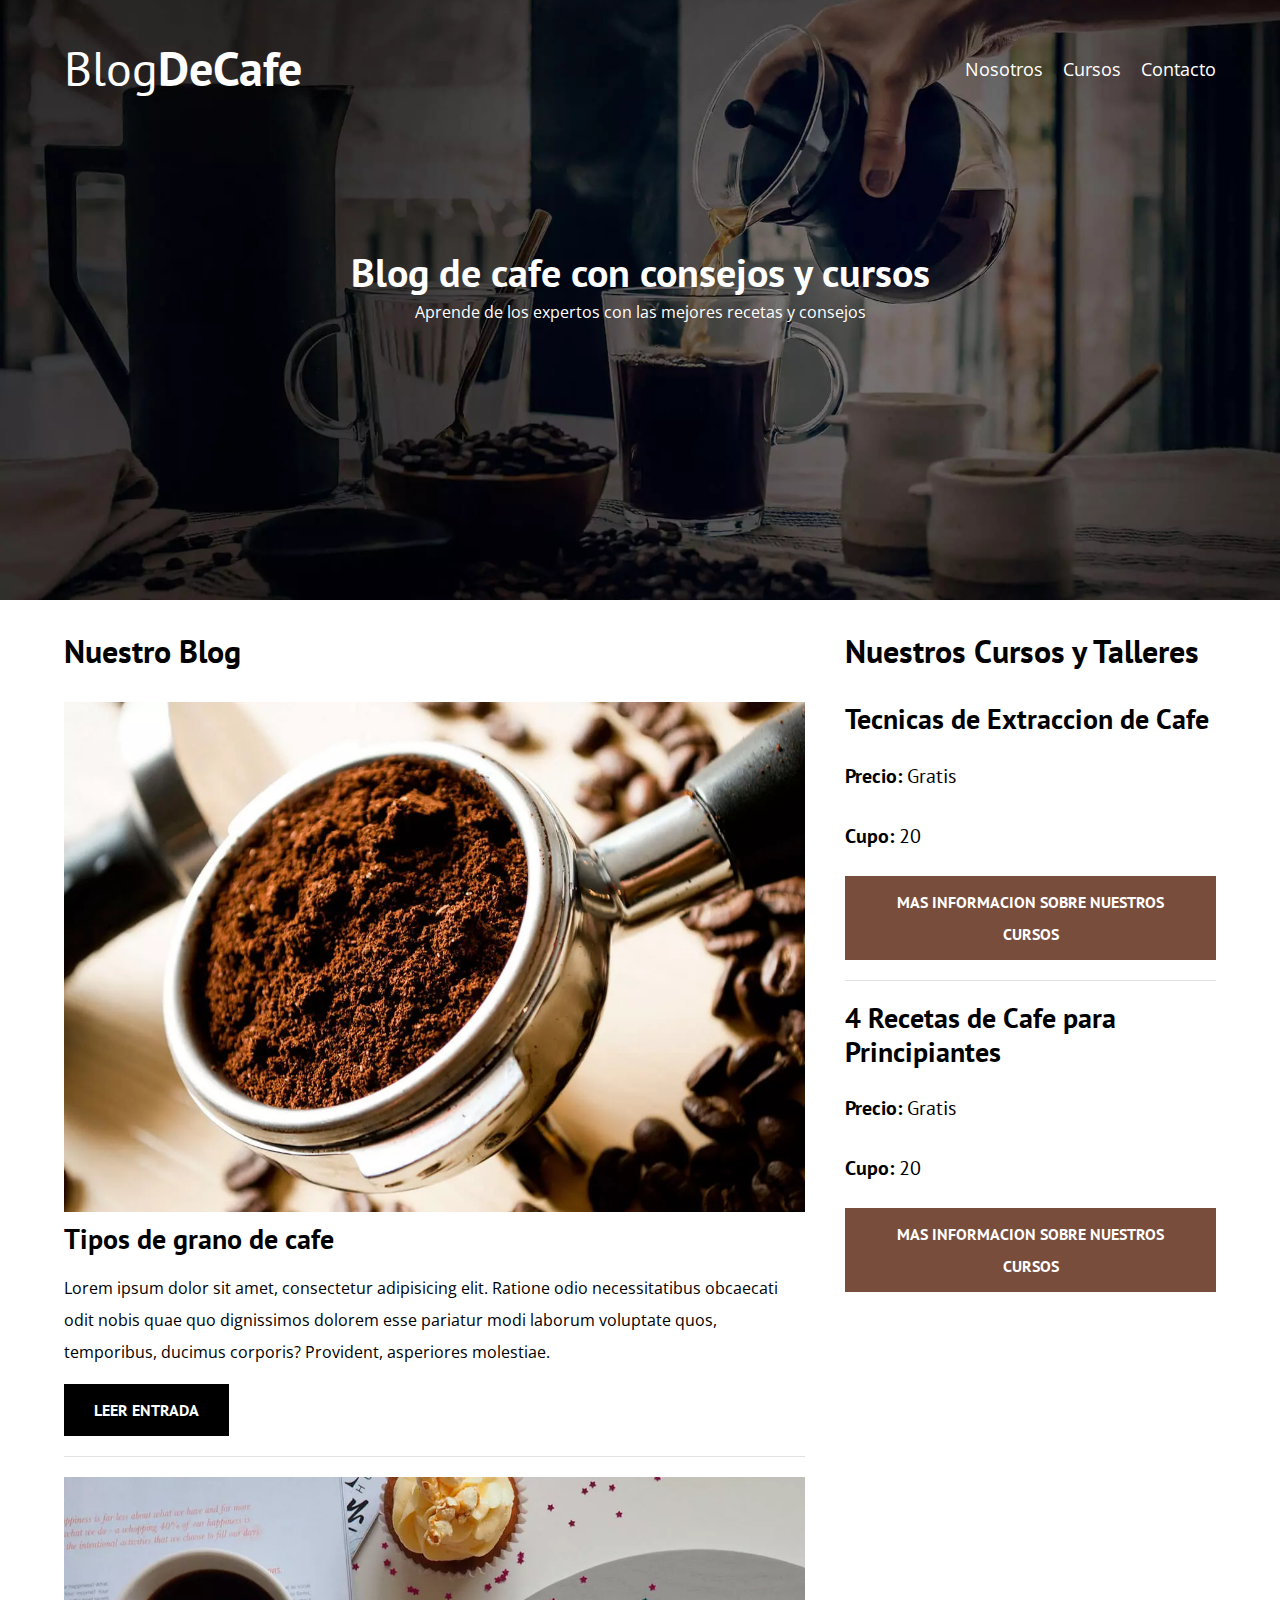
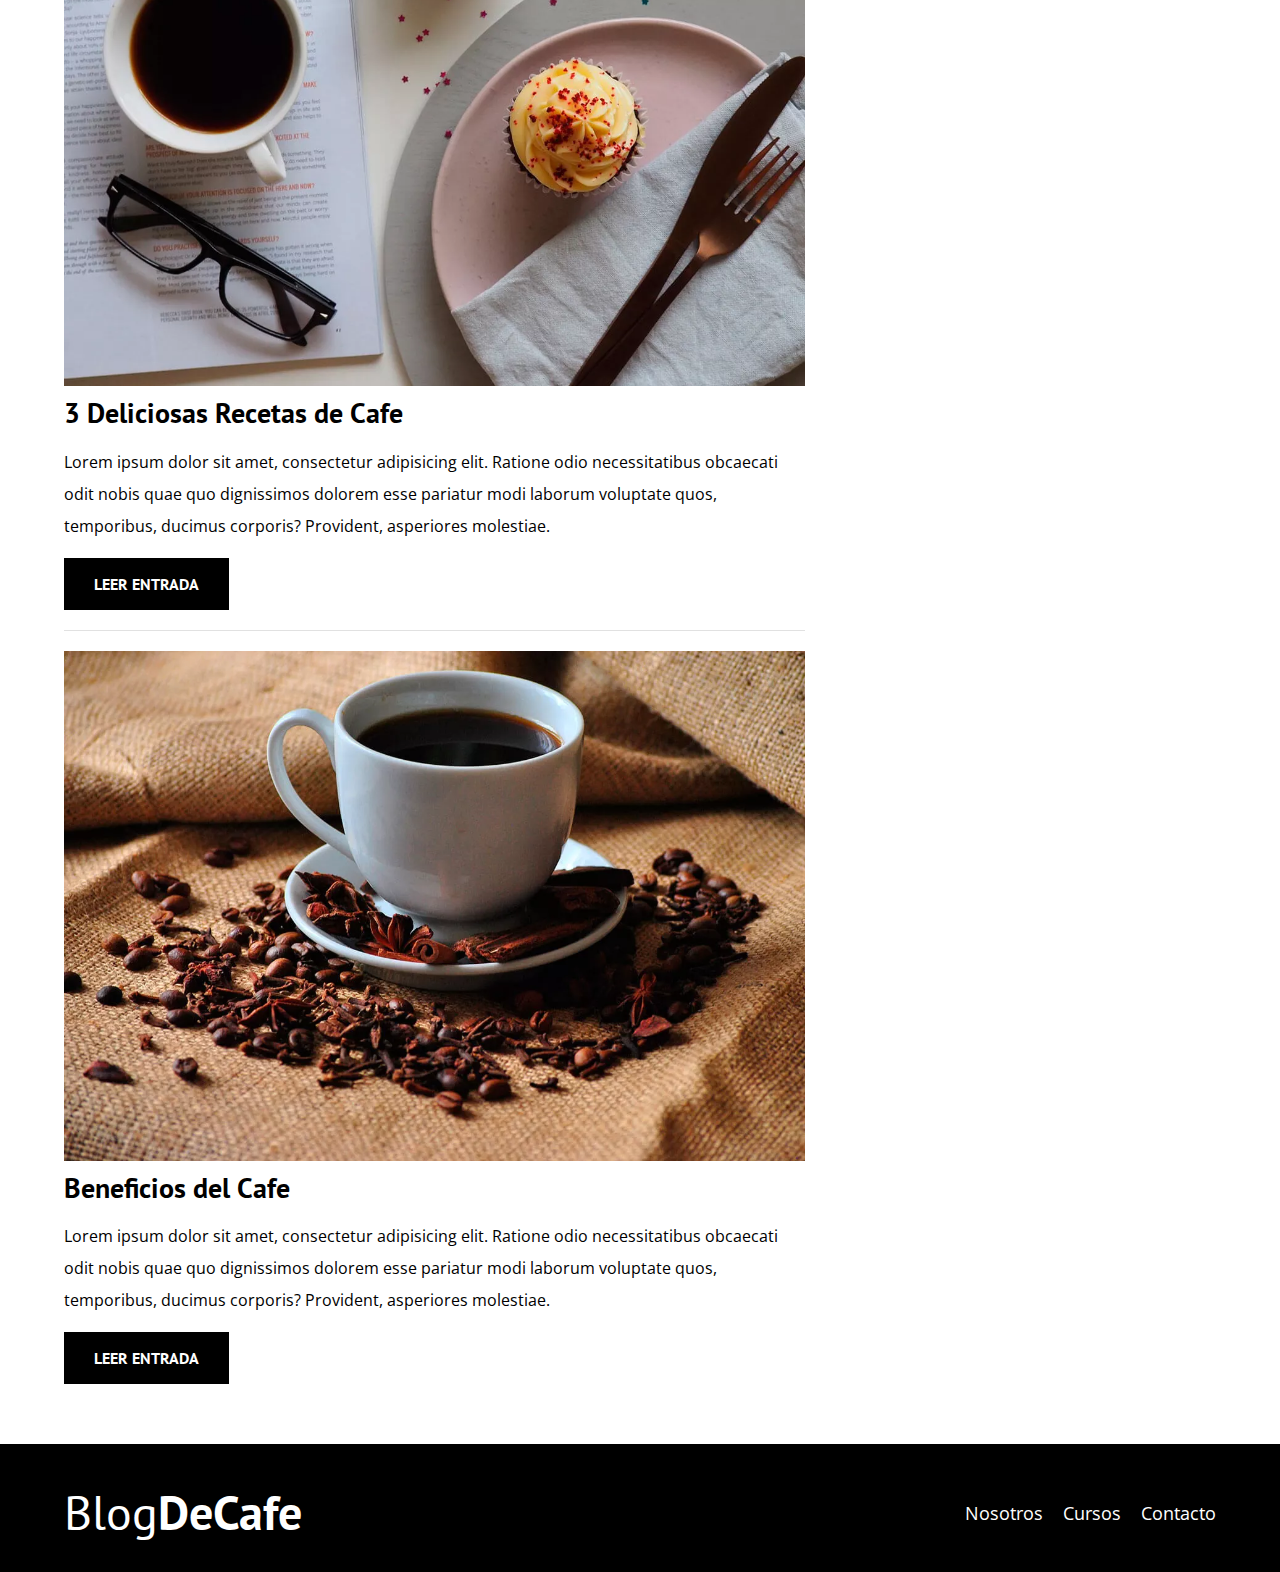
<file: index.html>
<!DOCTYPE html>
<html lang="en">
<head>
    <meta charset="UTF-8">
    <meta http-equiv="X-UA-Compatible" content="IE=edge">
    <meta name="viewport" content="width=device-width, initial-scale=1.0">
    <meta name="descripcion" content="Pagina web de blog de cafe"> <!-- le dice al navegador de que trata tu sitio web-->
    <title>BlogDeCafe</title>

    <!-- Prefetch 
(hace que cargue la siguiente pagina antes de entrar, con google analytic podemos ver cual seria dicha pagina, por ejemplo mirando donde mas tiempo pasa el usuario)-->
    <link rel="Prefetch" href="nosotros.html" as="document">

 <!--<link rel="preconnect" href="https://fonts.googleapis.com">--> 
 <!--<link rel="preconnect" href="https://fonts.gstatic.com" crossorigin>-->
    
    <!-- PreLoad (
carga antes de que se muestre la pagina)-->
    <link rel="preload" href="/css/normalize.css" as="style">
    <link rel="stylesheet" href="/css/normalize.css">
    
    <link rel="preload" href="https://fonts.googleapis.com/css2?family=Open+Sans&family=PT+Sans:wght@400;700&display=swap" crossorigin="crossorigin" as="font" >
    <link href="https://fonts.googleapis.com/css2?family=Open+Sans&family=PT+Sans:wght@400;700&display=swap" rel="stylesheet">

    <link rel="preload" href="/css/style.css" as="style">
    <link rel="stylesheet" href="/css/style.css">
    


</head>
<body>

    <header class="header">

        <div class="contenedor">
            <div class="barra">
                <a class="logo" href="index.html">
                    <h1 class="logo__nombre no-margin centrar-texto">Blog<span class="logo__bold">DeCafe</span></h1>
                </a>
                <nav class="navegacion">
                    <a class="navegacion__enlace" href="nosotros.html">Nosotros</a>
                    <a class="navegacion__enlace" href="cursos.html">Cursos</a>
                    <a class="navegacion__enlace" href="contacto.html">Contacto</a>
                </nav>
            </div>
        </div>

        <div class="header__texto">
            <h2 class="no-margin">Blog de cafe con consejos y cursos</h2>
            <p class="no-margin">Aprende de los expertos con las mejores recetas y consejos</p>
        </div>
    </header>

    <div class="contenedor contenido-principal">
        <main class="blog">
            <h3>Nuestro Blog</h3>

            <article class="entrada">
                <div class="entrada__imagen">
                    <picture>
                        <source loading="lazy" srcset="img/blog1.webp" type="image/webp"><!-- esto hace que carque este formato de imagenes que es mas eficiente pero dejaremos tambien  el codigo img para los navegadores que no lo soporten-->
                        <img loading="lazy" src="/img/blog1.jpg" alt="imagen blog"> <!--.loading lazy es para que las imagenes no se descarguen directamente si no que se descarguen mientras vayas haciendo scroll-->
                    </picture>
                </div>
                <div class="entrada__contenido">
                    <h4 class="no-margin">Tipos de grano de cafe</h4>
                    <p>Lorem ipsum dolor sit amet, consectetur adipisicing elit. Ratione odio necessitatibus obcaecati
                    odit nobis quae quo dignissimos dolorem esse pariatur modi laborum voluptate quos, temporibus, ducimus
                    corporis? Provident, asperiores molestiae.</p>
                    <a href="entrada.html" class="boton boton--primario">Leer entrada</a>
                </div>
            </article>
       

            <article class="entrada">
                <div class="entrada__imagen">
                    <picture>
                        <source loading="lazy" srcset="img/blog2.webp" type="image/webp"><!-- esto hace que carque este formato de imagenes que es mas eficiente pero dejaremos tambien  el codigo img para los navegadores que no lo soporten-->
                        <img  loading="lazy"src="/img/blog2.jpg" alt="imagen blog">
                    </picture>
                </div>
                <div class="entrada__contenido">
                    <h4 class="no-margin">3 Deliciosas Recetas de Cafe</h4>
                    <p>Lorem ipsum dolor sit amet, consectetur adipisicing elit. Ratione odio necessitatibus obcaecati
                    odit nobis quae quo dignissimos dolorem esse pariatur modi laborum voluptate quos, temporibus, ducimus
                    corporis? Provident, asperiores molestiae.</p>
                    <a href="entrada.html" class="boton boton--primario">Leer entrada</a>
                </div>
            </article>
          

            <article class="entrada">
                <div class="entrada__imagen">
                    <picture>
                        <source loading="lazy" srcset="img/blog3.webp" type="image/webp"><!-- esto hace que carque este formato de imagenes que es mas eficiente pero dejaremos tambien  el codigo img para los navegadores que no lo soporten-->
                        <img loading="lazy" src="/img/blog3.jpg" alt="imagen blog">
                    </picture>
                </div>
                <div class="entrada__contenido">
                    <h4 class="no-margin">Beneficios del Cafe</h4>
                    <p>Lorem ipsum dolor sit amet, consectetur adipisicing elit. Ratione odio necessitatibus obcaecati
                    odit nobis quae quo dignissimos dolorem esse pariatur modi laborum voluptate quos, temporibus, ducimus
                    corporis? Provident, asperiores molestiae.</p>
                    <a href="entrada.html" class="boton boton--primario">Leer entrada</a>
                </div>
            </article>

        </main>

        <aside class="sidebar">
            <h3>Nuestros Cursos y Talleres</h3>

            <ul class="cursos no-padding">
                <li class="widget-curso">
                    <h4 class="no-margin">Tecnicas de Extraccion de Cafe</h4>
                    <p class="widget-curso__label">Precio:
                    <span class="widget-curso__info">Gratis</span>
                    </p>
                    <p class="widget-curso__label">Cupo:
                        <span class="widget-curso__info">20</span>
                    </p>
                    <a href="entrada.html" class="boton boton--secundario">Mas Informacion sobre nuestros cursos</a> <!-- a google le gusta que los enlaces sean mas descriptivos-->
              
                </li>
                <li class="widget-curso">
                    <h4 class="no-margin">4 Recetas de Cafe para Principiantes</h4>
                    <p class="widget-curso__label">Precio:
                    <span class="widget-curso__info">Gratis</span>
                    </p>
                    <p class="widget-curso__label">Cupo:
                        <span class="widget-curso__info">20</span>
                    </p>  
                    <a href="entrada.html" class="boton boton--secundario">Mas Informacion sobre nuestros cursos</a>
               
                </li>
            </ul>
        </aside>
    </div>

    <footer class="footer">
        <div class="contenedor">
            <div class="barra">
                <a class="logo" href="index.html">
                    <h1 class="logo__nombre no-margin centrar-texto">Blog<span class="logo__bold">DeCafe</span></h1>
                </a>
                <nav class="navegacion">
                    <a class="navegacion__enlace" href="nosotros.html">Nosotros</a>
                    <a class="navegacion__enlace" href="cursos.html">Cursos</a>
                    <a class="navegacion__enlace" href="contacto.html">Contacto</a>
                </nav>
            </div>
        </div>
    </footer>
 <script src="js/modernizr.js"></script>
</body>
</html>
</file>
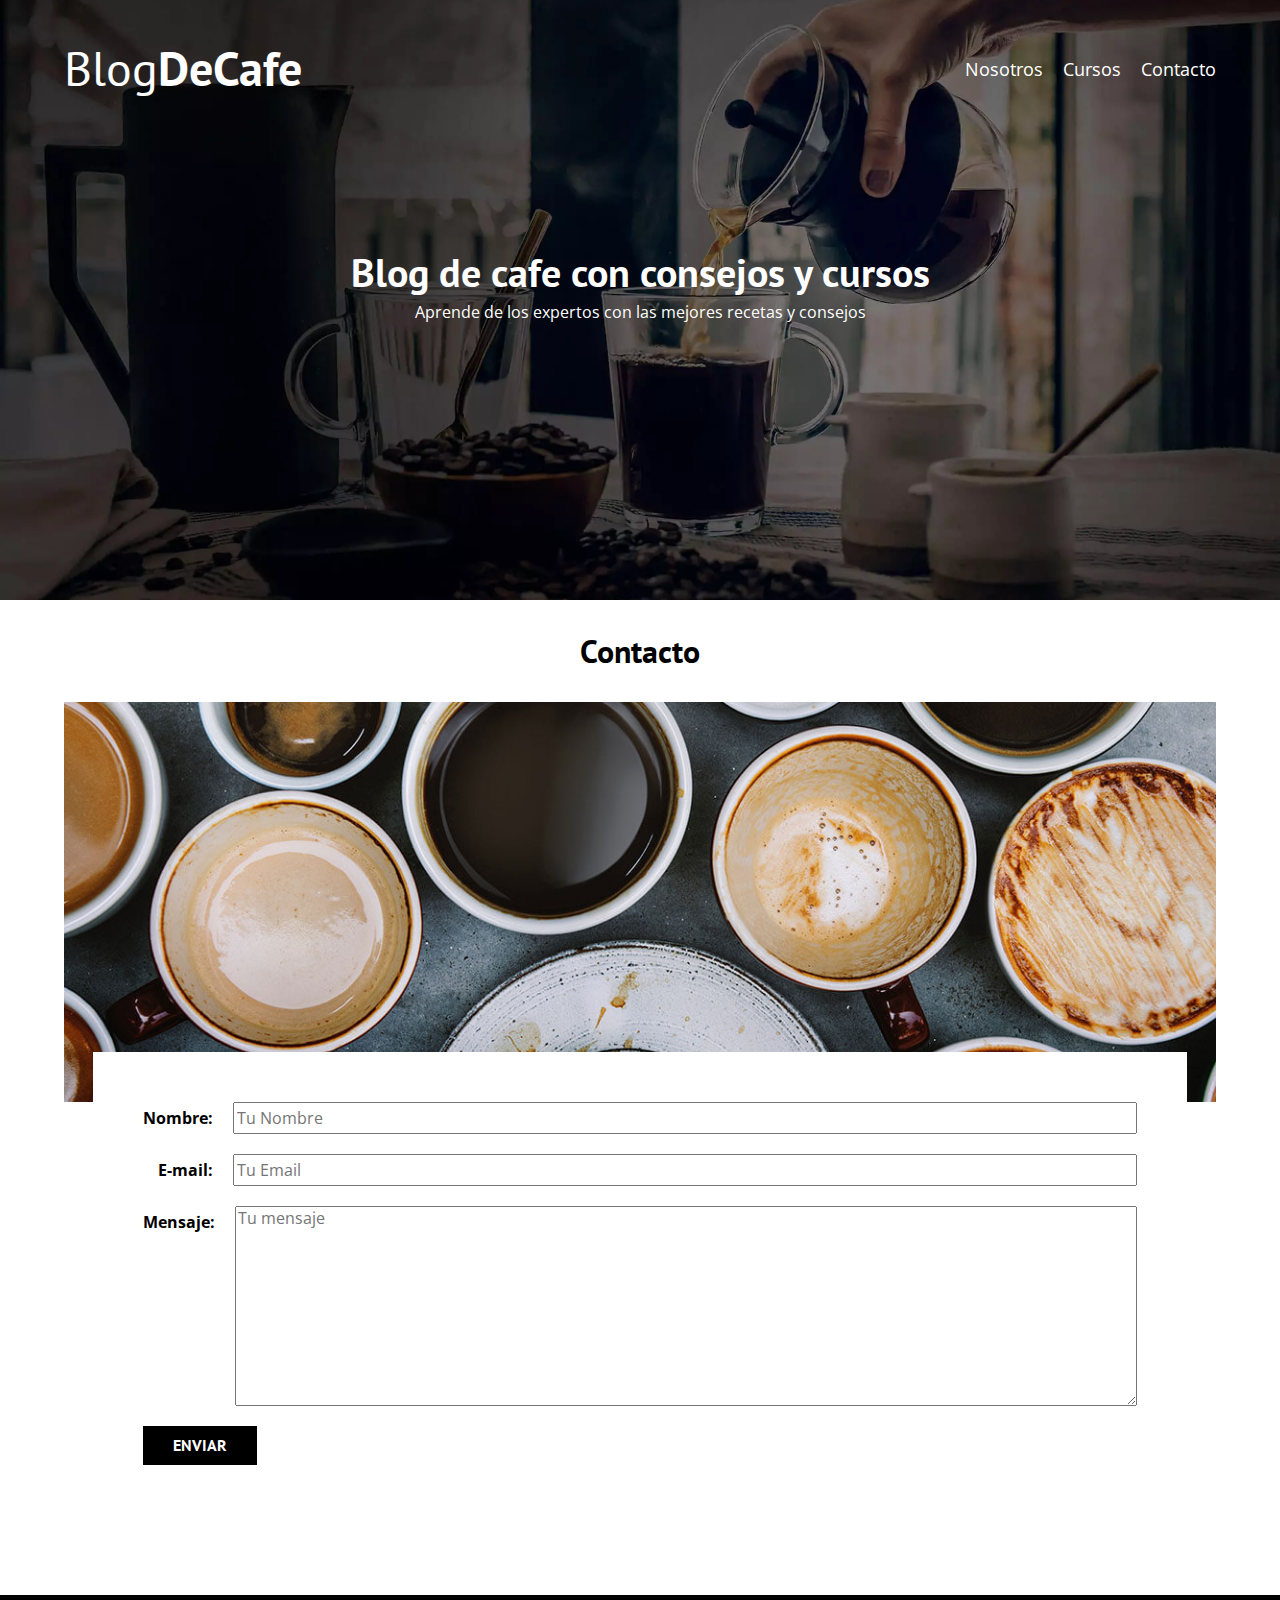
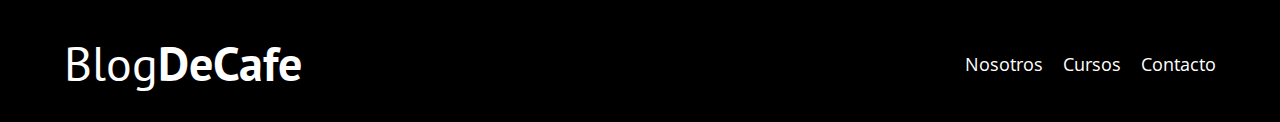
<file: contacto.html>
<!DOCTYPE html>
<html lang="en">
<head>
    <meta charset="UTF-8">
    <meta http-equiv="X-UA-Compatible" content="IE=edge">
    <meta name="viewport" content="width=device-width, initial-scale=1.0">
    <title>BlogDeCafe</title>
    <link rel="stylesheet" href="/css/normalize.css">
    <link rel="preconnect" href="https://fonts.googleapis.com">
    <link rel="preconnect" href="https://fonts.gstatic.com" crossorigin>
    <link href="https://fonts.googleapis.com/css2?family=Open+Sans&family=PT+Sans:wght@400;700&display=swap" rel="stylesheet">
    <link rel="stylesheet" href="/css/style.css">
</head>
<body>

    <header class="header">

        <div class="contenedor">
            <div class="barra">
                <a class="logo" href="index.html">
                    <h1 class="logo__nombre no-margin centrar-texto">Blog<span class="logo__bold">DeCafe</span></h1>
                </a>
                <nav class="navegacion">
                    <a class="navegacion__enlace" href="nosotros.html">Nosotros</a>
                    <a class="navegacion__enlace" href="cursos.html">Cursos</a>
                    <a class="navegacion__enlace" href="contacto.html">Contacto</a>
                </nav>
            </div>
        </div>

        <div class="header__texto">
            <h2 class="no-margin">Blog de cafe con consejos y cursos</h2>
            <p class="no-margin">Aprende de los expertos con las mejores recetas y consejos</p>
        </div>
    </header>

    <main class="contenedor">
            <h3 class="centrar-texto">Contacto</h3>

        <div class="contacto-bg"></div>
        <form class="formulario">
            <div class="campo">
                <label class="campo__label" for="nombre">Nombre:</label>
                <input class="campo__field" type="text" placeholder="Tu Nombre" id="nombre">
            </div>
            <div class="campo">
                <label class="campo__label" for="email">E-mail:</label>
                <input class="campo__field" type="email" placeholder="Tu Email" id="email">
            </div>
            <div class="campo">
                <label class="campo__label" for="mensaje">Mensaje:</label>
                <textarea class="campo__field campo__field--textarea" placeholder="Tu mensaje"  id="mensaje"></textarea>
            </div>
            <div class="campo">
                <input type="submit" value="Enviar" class="boton boton--primario">
            </div>
        </form>


    </main>

    <footer class="footer">
        <div class="contenedor">
            <div class="barra">
                <a class="logo" href="index.html">
                    <h1 class="logo__nombre no-margin centrar-texto">Blog<span class="logo__bold">DeCafe</span></h1>
                </a>
                <nav class="navegacion">
                    <a class="navegacion__enlace" href="nosotros.html">Nosotros</a>
                    <a class="navegacion__enlace" href="cursos.html">Cursos</a>
                    <a class="navegacion__enlace" href="contacto.html">Contacto</a>
                </nav>
            </div>
        </div>
    </footer>
    <script src="js/modernizr.js"></script>
</body>
</html>
</file>
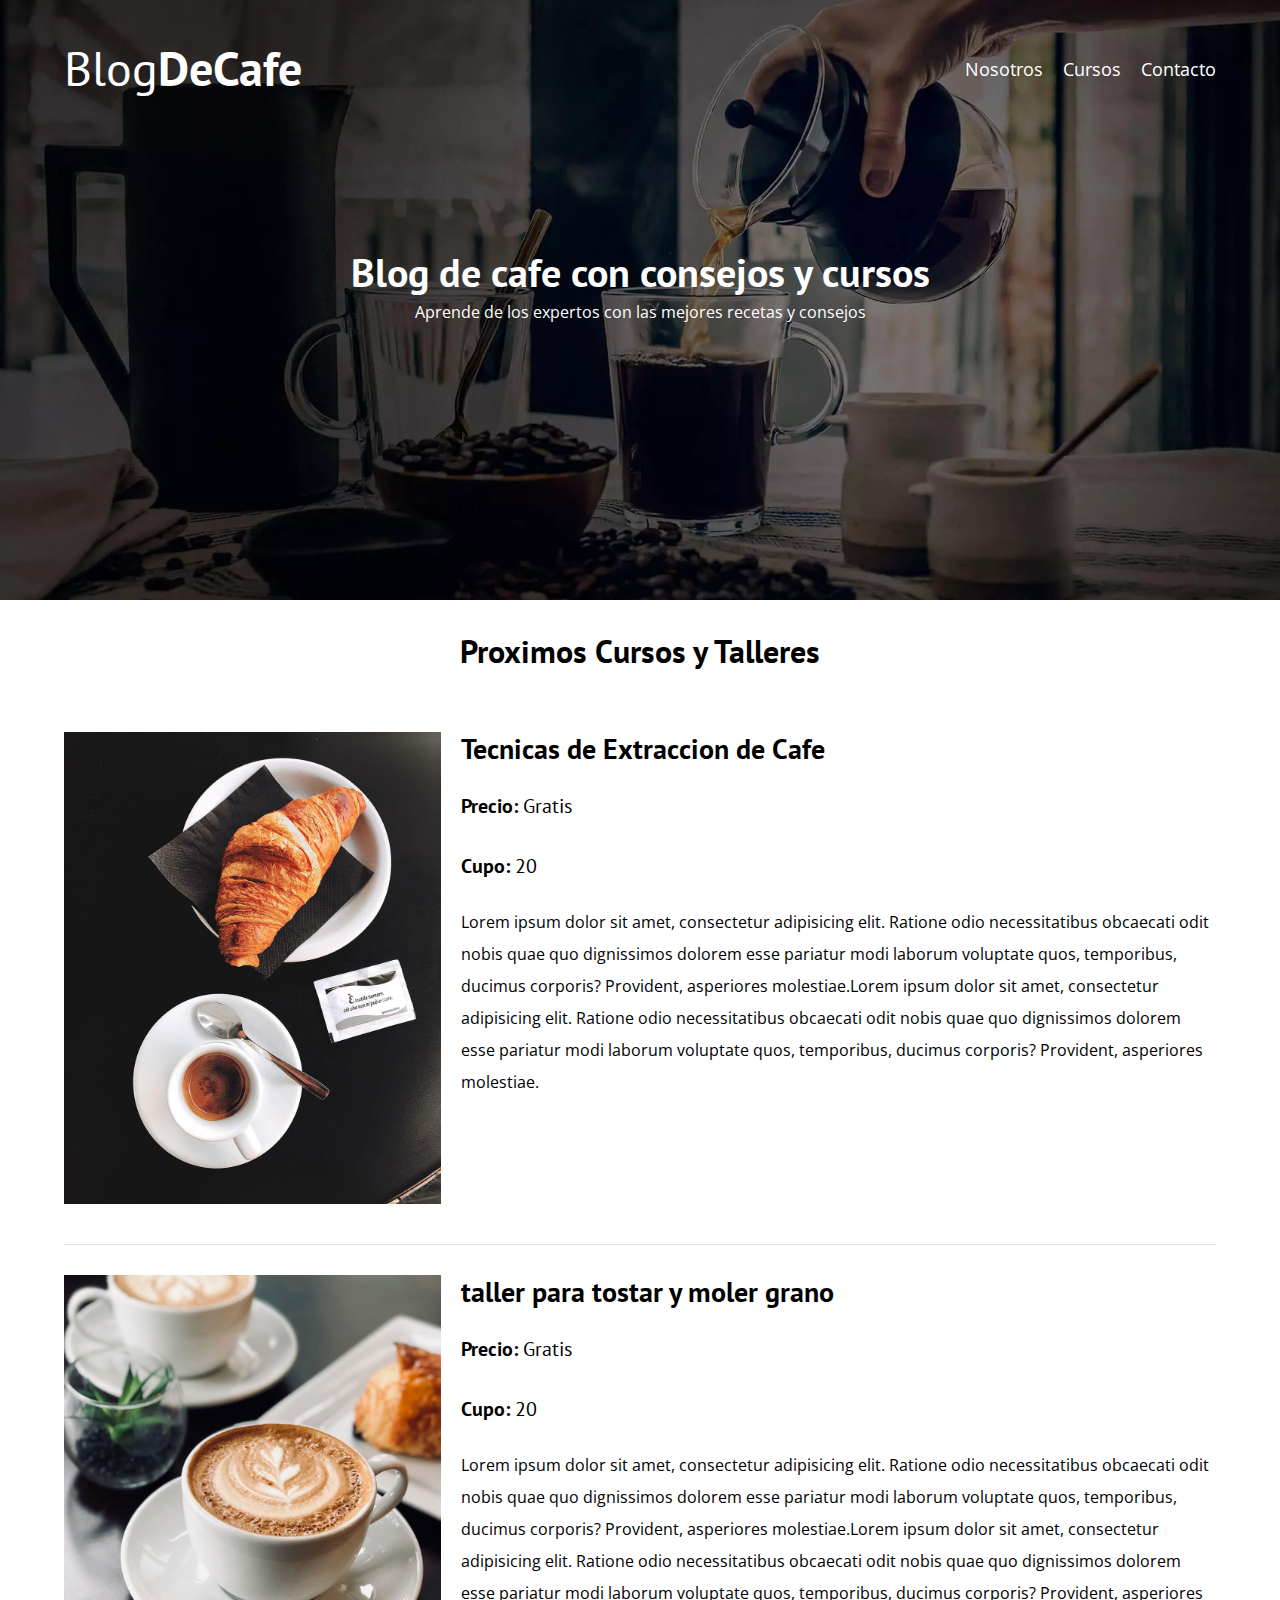
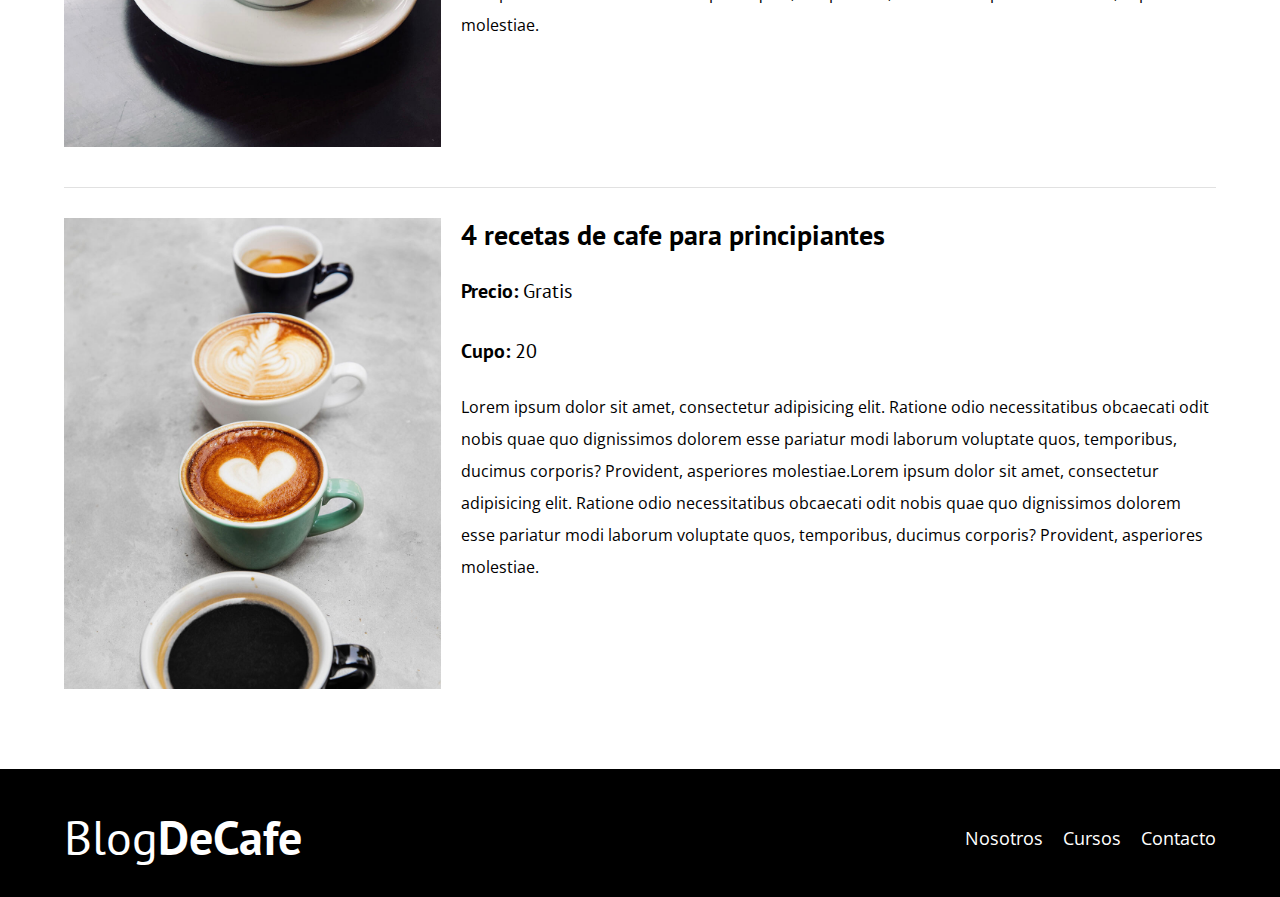
<file: cursos.html>
<!DOCTYPE html>
<html lang="en">
<head>
    <meta charset="UTF-8">
    <meta http-equiv="X-UA-Compatible" content="IE=edge">
    <meta name="viewport" content="width=device-width, initial-scale=1.0">
    <title>BlogDeCafe</title>
    <link rel="stylesheet" href="/css/normalize.css">
    <link rel="preconnect" href="https://fonts.googleapis.com">
    <link rel="preconnect" href="https://fonts.gstatic.com" crossorigin>
    <link href="https://fonts.googleapis.com/css2?family=Open+Sans&family=PT+Sans:wght@400;700&display=swap" rel="stylesheet">
    <link rel="stylesheet" href="/css/style.css">
</head>
<body>

    <header class="header">

        <div class="contenedor">
            <div class="barra">
                <a class="logo" href="index.html">
                    <h1 class="logo__nombre no-margin centrar-texto">Blog<span class="logo__bold">DeCafe</span></h1>
                </a>
                <nav class="navegacion">
                    <a class="navegacion__enlace" href="nosotros.html">Nosotros</a>
                    <a class="navegacion__enlace" href="cursos.html">Cursos</a>
                    <a class="navegacion__enlace" href="contacto.html">Contacto</a>
                </nav>
            </div>
        </div>

        <div class="header__texto">
            <h2 class="no-margin">Blog de cafe con consejos y cursos</h2>
            <p class="no-margin">Aprende de los expertos con las mejores recetas y consejos</p>
        </div>
    </header>

     <main class="contenedor">
            <h3 class="centrar-texto">Proximos Cursos y Talleres</h3>

            <div class="curso">
                <div class="curso__imagen">
                    <img src="/img/curso1.jpg" alt="imagen curso">
                </div>
                <div class="curso__informacion">
                    <h4 class="no-margin">Tecnicas de Extraccion de Cafe</h4>
                    <p class="curso__label">Precio:
                        <span class="curso__info">Gratis</span>
                    </p>
                    <p class="curso__label">Cupo:
                         <span class="curso__info">20</span>
                    </p>
                    <p class="curso__descripcion">Lorem ipsum dolor sit amet, consectetur adipisicing elit. Ratione odio necessitatibus obcaecati
                    odit nobis quae quo dignissimos dolorem esse pariatur modi laborum voluptate quos, temporibus, ducimus
                    corporis? Provident, asperiores molestiae.Lorem ipsum dolor sit amet, consectetur adipisicing elit. Ratione odio necessitatibus obcaecati
                    odit nobis quae quo dignissimos dolorem esse pariatur modi laborum voluptate quos, temporibus, ducimus
                    corporis? Provident, asperiores molestiae.</p>
                </div>
            </div><!--.Curso-->
            <div class="curso">
                <div class="curso__imagen">
                    <img src="/img/curso2.jpg" alt="imagen curso">
                </div>
                <div class="curso__informacion">
                    <h4 class="no-margin">taller para tostar y moler grano</h4>
                    <p class="curso__label">Precio:
                        <span class="curso__info">Gratis</span>
                    </p>
                    <p class="curso__label">Cupo:
                         <span class="curso__info">20</span>
                    </p>
                    <p class="curso__descripcion">Lorem ipsum dolor sit amet, consectetur adipisicing elit. Ratione odio necessitatibus obcaecati
                    odit nobis quae quo dignissimos dolorem esse pariatur modi laborum voluptate quos, temporibus, ducimus
                    corporis? Provident, asperiores molestiae.Lorem ipsum dolor sit amet, consectetur adipisicing elit. Ratione odio necessitatibus obcaecati
                    odit nobis quae quo dignissimos dolorem esse pariatur modi laborum voluptate quos, temporibus, ducimus
                    corporis? Provident, asperiores molestiae.</p>
                </div>
            </div><!--.Curso-->
            <div class="curso">
                <div class="curso__imagen">
                    <img src="/img/curso3.jpg" alt="imagen curso">
                </div>
                <div class="curso__informacion">
                    <h4 class="no-margin">4 recetas de cafe para principiantes</h4>
                    <p class="curso__label">Precio:
                        <span class="curso__info">Gratis</span>
                    </p>
                    <p class="curso__label">Cupo:
                         <span class="curso__info">20</span>
                    </p>
                    <p class="curso__descripcion">Lorem ipsum dolor sit amet, consectetur adipisicing elit. Ratione odio necessitatibus obcaecati
                    odit nobis quae quo dignissimos dolorem esse pariatur modi laborum voluptate quos, temporibus, ducimus
                    corporis? Provident, asperiores molestiae.Lorem ipsum dolor sit amet, consectetur adipisicing elit. Ratione odio necessitatibus obcaecati
                    odit nobis quae quo dignissimos dolorem esse pariatur modi laborum voluptate quos, temporibus, ducimus
                    corporis? Provident, asperiores molestiae.</p>
                </div>
            </div><!--.Curso-->
         
           
     </main>

    <footer class="footer">
        <div class="contenedor">
            <div class="barra">
                <a class="logo" href="index.html">
                    <h1 class="logo__nombre no-margin centrar-texto">Blog<span class="logo__bold">DeCafe</span></h1>
                </a>
                <nav class="navegacion">
                    <a class="navegacion__enlace" href="nosotros.html">Nosotros</a>
                    <a class="navegacion__enlace" href="cursos.html">Cursos</a>
                    <a class="navegacion__enlace" href="contacto.html">Contacto</a>
                </nav>
            </div>
        </div>
    </footer>
    <script src="js/modernizr.js"></script>
</body>
</html>
</file>
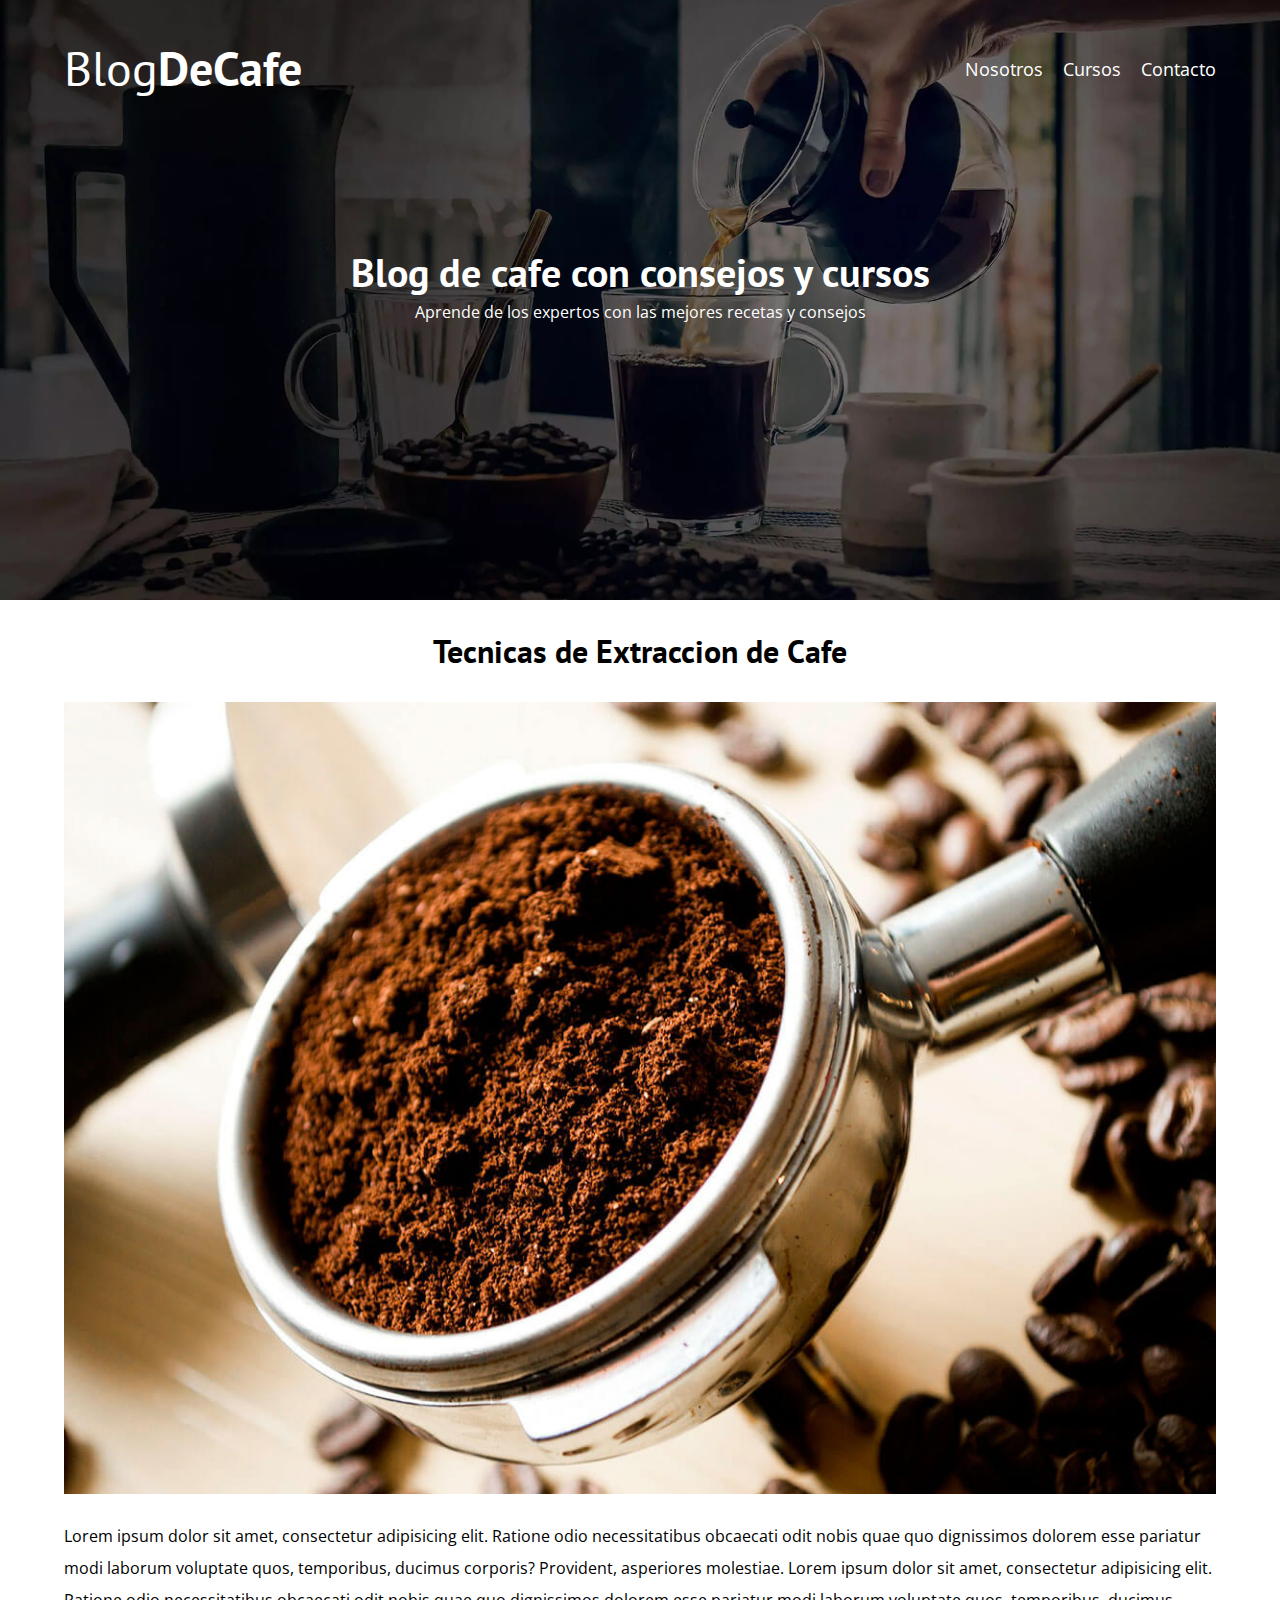
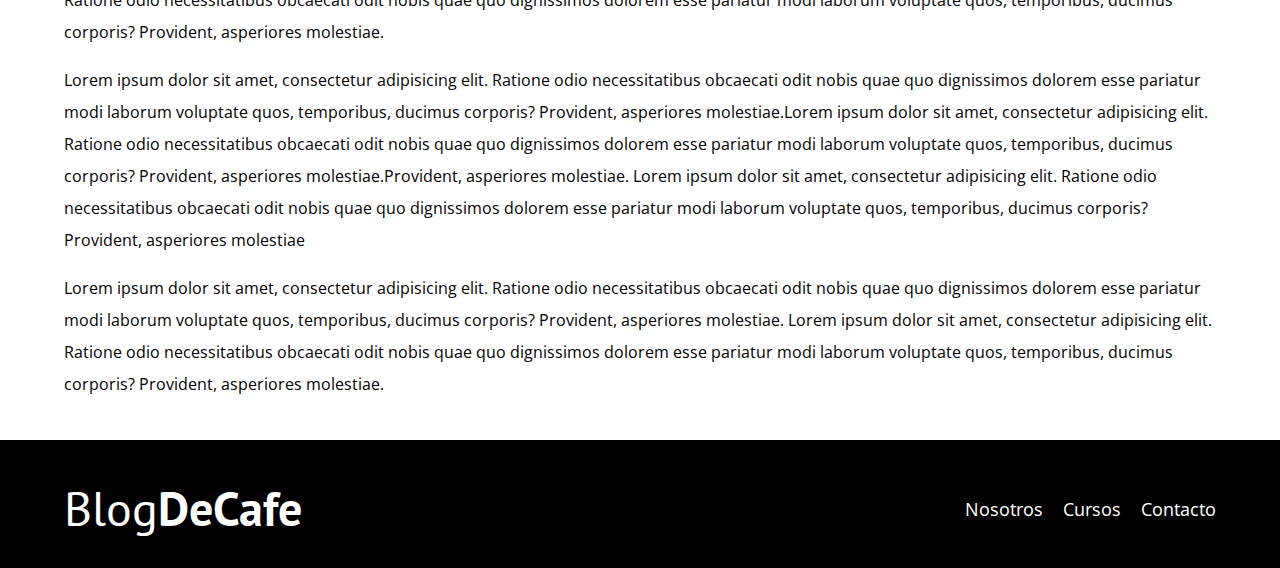
<file: entrada.html>
<!DOCTYPE html>
<html lang="en">
<head>
    <meta charset="UTF-8">
    <meta http-equiv="X-UA-Compatible" content="IE=edge">
    <meta name="viewport" content="width=device-width, initial-scale=1.0">
    <title>BlogDeCafe</title>
    <link rel="stylesheet" href="/css/normalize.css">
    <link rel="preconnect" href="https://fonts.googleapis.com">
    <link rel="preconnect" href="https://fonts.gstatic.com" crossorigin>
    <link href="https://fonts.googleapis.com/css2?family=Open+Sans&family=PT+Sans:wght@400;700&display=swap" rel="stylesheet">
    <link rel="stylesheet" href="/css/style.css">
</head>
<body>

    <header class="header">

        <div class="contenedor">
            <div class="barra">
                <a class="logo" href="index.html">
                    <h1 class="logo__nombre no-margin centrar-texto">Blog<span class="logo__bold">DeCafe</span></h1>
                </a>
                <nav class="navegacion">
                    <a class="navegacion__enlace" href="nosotros.html">Nosotros</a>
                    <a class="navegacion__enlace" href="cursos.html">Cursos</a>
                    <a class="navegacion__enlace" href="contacto.html">Contacto</a>
                </nav>
            </div>
        </div>

        <div class="header__texto">
            <h2 class="no-margin">Blog de cafe con consejos y cursos</h2>
            <p class="no-margin">Aprende de los expertos con las mejores recetas y consejos</p>
        </div>
    </header>

    <main class="contenedor">
        <div >
            <h3 class="centrar-texto">Tecnicas de Extraccion de Cafe</h3>

            <div class="entrada">
                <div class="entrada__imagen">
                    <img src="/img/blog1.jpg" alt="imagen blog">
                </div>
                <div class="entradas_texto">
                    <p>Lorem ipsum dolor sit amet, consectetur adipisicing elit. Ratione odio necessitatibus obcaecati
                    odit nobis quae quo dignissimos dolorem esse pariatur modi laborum voluptate quos, temporibus, ducimus
                    corporis? Provident, asperiores molestiae.
                    Lorem ipsum dolor sit amet, consectetur adipisicing elit. Ratione odio necessitatibus obcaecati
                    odit nobis quae quo dignissimos dolorem esse pariatur modi laborum voluptate quos, temporibus, ducimus
                    corporis? Provident, asperiores molestiae.</p>
                  <p>Lorem ipsum dolor sit amet, consectetur adipisicing elit. Ratione odio necessitatibus obcaecati
                    odit nobis quae quo dignissimos dolorem esse pariatur modi laborum voluptate quos, temporibus, ducimus
                    corporis? Provident, asperiores molestiae.Lorem ipsum dolor sit amet, consectetur adipisicing elit. Ratione odio necessitatibus obcaecati
                    odit nobis quae quo dignissimos dolorem esse pariatur modi laborum voluptate quos, temporibus, ducimus
                    corporis? Provident, asperiores molestiae.Provident, asperiores molestiae.
                    Lorem ipsum dolor sit amet, consectetur adipisicing elit. Ratione odio necessitatibus obcaecati
                    odit nobis quae quo dignissimos dolorem esse pariatur modi laborum voluptate quos, temporibus, ducimus
                    corporis? Provident, asperiores molestiae
                    </p>
                    <p>Lorem ipsum dolor sit amet, consectetur adipisicing elit. Ratione odio necessitatibus obcaecati
                    odit nobis quae quo dignissimos dolorem esse pariatur modi laborum voluptate quos, temporibus, ducimus
                    corporis? Provident, asperiores molestiae.
                    Lorem ipsum dolor sit amet, consectetur adipisicing elit. Ratione odio necessitatibus obcaecati
                    odit nobis quae quo dignissimos dolorem esse pariatur modi laborum voluptate quos, temporibus, ducimus
                    corporis? Provident, asperiores molestiae.</p>
                </div>
            </div>        

        </div>


    </main>

    <footer class="footer">
        <div class="contenedor">
            <div class="barra">
                <a class="logo" href="index.html">
                    <h1 class="logo__nombre no-margin centrar-texto">Blog<span class="logo__bold">DeCafe</span></h1>
                </a>
                <nav class="navegacion">
                    <a class="navegacion__enlace" href="nosotros.html">Nosotros</a>
                    <a class="navegacion__enlace" href="cursos.html">Cursos</a>
                    <a class="navegacion__enlace" href="contacto.html">Contacto</a>
                </nav>
            </div>
        </div>
    </footer>
    <script src="js/modernizr.js"></script>
</body>
</html>
</file>
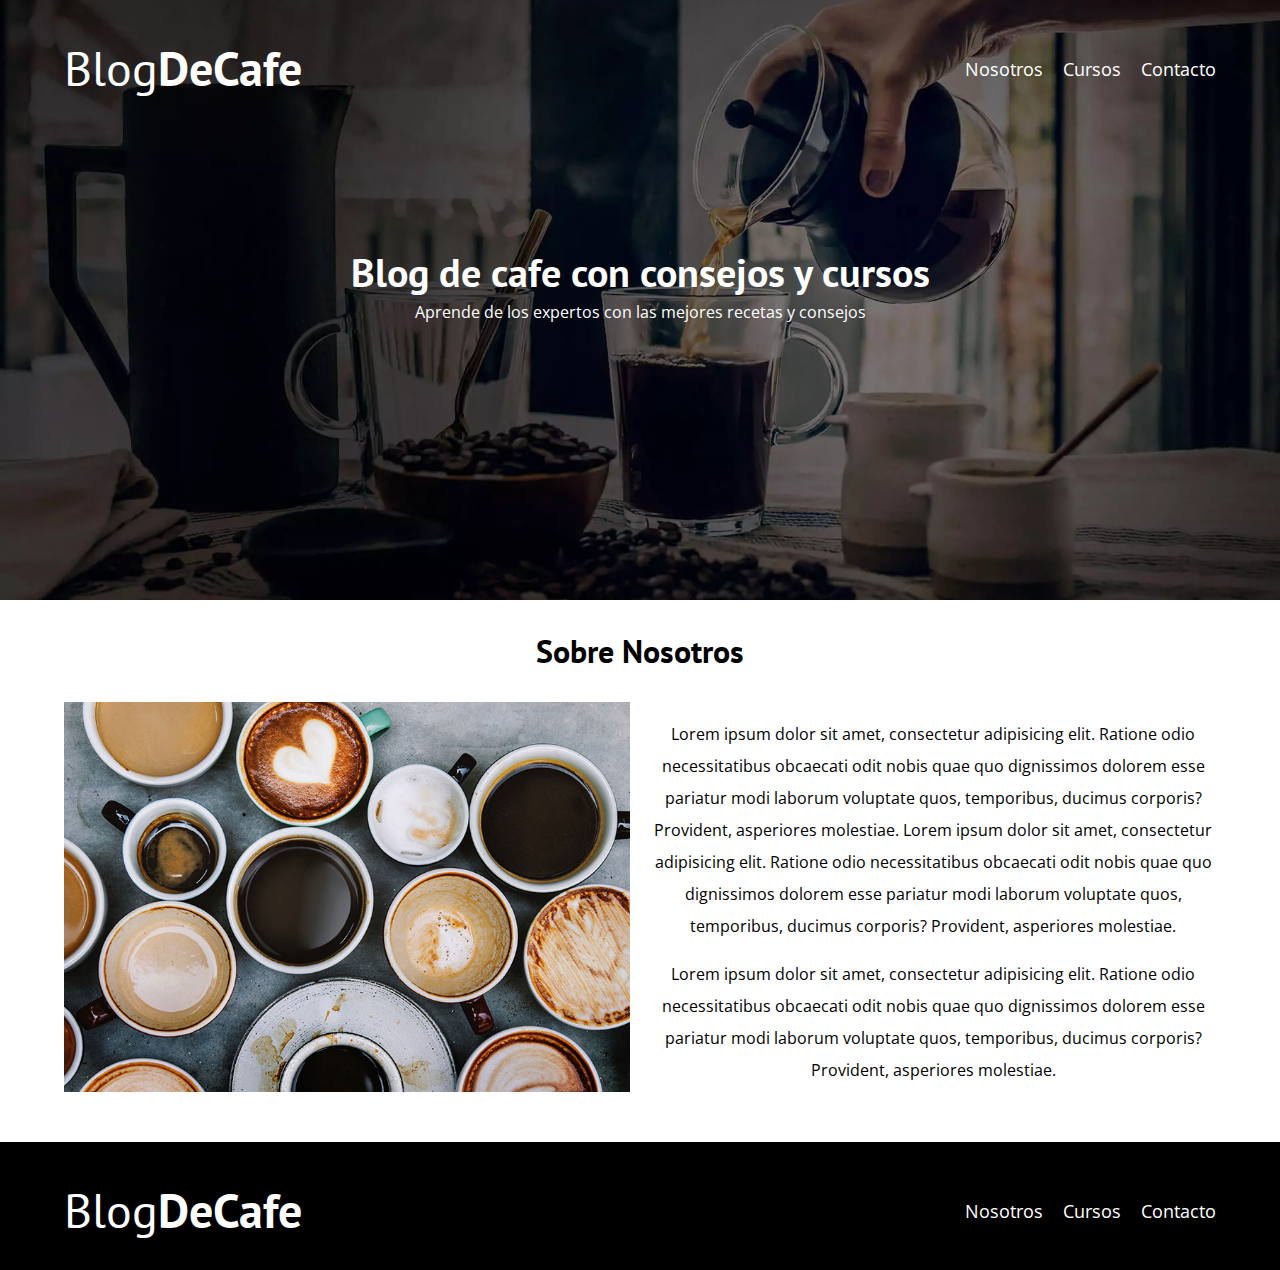
<file: nosotros.html>
<!DOCTYPE html>
<html lang="en">
<head>
    <meta charset="UTF-8">
    <meta http-equiv="X-UA-Compatible" content="IE=edge">
    <meta name="viewport" content="width=device-width, initial-scale=1.0">
    <title>BlogDeCafe</title>
    <link rel="stylesheet" href="/css/normalize.css">
    <link rel="preconnect" href="https://fonts.googleapis.com">
    <link rel="preconnect" href="https://fonts.gstatic.com" crossorigin>
    <link href="https://fonts.googleapis.com/css2?family=Open+Sans&family=PT+Sans:wght@400;700&display=swap" rel="stylesheet">
    <link rel="stylesheet" href="/css/style.css">
</head>
<body>

    <header class="header">

        <div class="contenedor">
            <div class="barra">
                <a class="logo" href="index.html">
                    <h1 class="logo__nombre no-margin centrar-texto">Blog<span class="logo__bold">DeCafe</span></h1>
                </a>
                <nav class="navegacion">
                    <a class="navegacion__enlace" href="nosotros.html">Nosotros</a>
                    <a class="navegacion__enlace" href="cursos.html">Cursos</a>
                    <a class="navegacion__enlace" href="contacto.html">Contacto</a>
                </nav>
            </div>
        </div>

        <div class="header__texto">
            <h2 class="no-margin">Blog de cafe con consejos y cursos</h2>
            <p class="no-margin">Aprende de los expertos con las mejores recetas y consejos</p>
        </div>
    </header>

    <main class="contenedor">
        <div class="centrar-texto">
            <h3>Sobre Nosotros</h3>

            <div class="sobre-nosotros">
                <div class="sobre-nosotros__imagen">
                    <img src="/img/nosotros.jpg" alt="imagen nosotros">
                </div>
                <div class="sobre-nosotros_texto">
                    <p>Lorem ipsum dolor sit amet, consectetur adipisicing elit. Ratione odio necessitatibus obcaecati
                    odit nobis quae quo dignissimos dolorem esse pariatur modi laborum voluptate quos, temporibus, ducimus
                    corporis? Provident, asperiores molestiae.
                    Lorem ipsum dolor sit amet, consectetur adipisicing elit. Ratione odio necessitatibus obcaecati
                    odit nobis quae quo dignissimos dolorem esse pariatur modi laborum voluptate quos, temporibus, ducimus
                    corporis? Provident, asperiores molestiae.</p>

                    <p>Lorem ipsum dolor sit amet, consectetur adipisicing elit. Ratione odio necessitatibus obcaecati
                    odit nobis quae quo dignissimos dolorem esse pariatur modi laborum voluptate quos, temporibus, ducimus
                    corporis? Provident, asperiores molestiae.
                    </p>
                </div>
            </div>        

        </div>


    </main>

    <footer class="footer">
        <div class="contenedor">
            <div class="barra">
                <a class="logo" href="index.html">
                    <h1 class="logo__nombre no-margin centrar-texto">Blog<span class="logo__bold">DeCafe</span></h1>
                </a>
                <nav class="navegacion">
                    <a class="navegacion__enlace" href="nosotros.html">Nosotros</a>
                    <a class="navegacion__enlace" href="cursos.html">Cursos</a>
                    <a class="navegacion__enlace" href="contacto.html">Contacto</a>
                </nav>
            </div>
        </div>
    </footer>
    <script src="js/modernizr.js"></script>
</body>
</html>
</file>
<file: css/style.css>
:root {
    --fuenteHeading:'PT Sans', sans-serif;
    --fuenteParrafos: 'Open Sans' , sans-serif;

    --primario: #784d3c;
    --blanco: #ffff;
    --gris: #e1e1e1;
    --negro: #000;

}
html {
    box-sizing: border-box;
    font-size: 62.5%; /*1rem = 10px*/
}
*, *:before , *:after {
    box-sizing: inherit;
}
body{
    font-family: var(--fuenteParrafos);
    font-size: 1.6rem;
    line-height: 2;
}

/** Globales**/
.contenedor{
   width: min(90%, 120rem); /*primero el porcentaje que queremos acoplar el contenido(PARA DARLE MARGEN Y QUE NO QUEDEN PEGADO AL BORDE)
                              segundo el tamano que tendra el contenedor*/
   margin: 0 auto;
}
a{
    text-decoration: none;
}
h1,h2,h3,h4 {
    font-family: var(--fuenteHeading);
    line-height: 1.2;
}
h1 {
    font-size: 4.8rem;
}
h2{
    font-size: 4rem;
}
h3 {
    font-size: 3.2rem;
}
h4{
    font-size: 2.8rem;
}
img{
    max-width: 100%;
}

/** Utilidades**/
.no-margin {
    margin: 0;
}
.no-padding {
    padding: 0;
}
.centrar-texto {
    text-align: center;
}

/** Header**/
.webp .header{ /** esto mas el script de modernizr hace que carguen imagenes con extencion webp en CSS**/
    background-image: url(/img/banner.webp);
}
.no-webp .header{
    background-image: url(/img/banner.jpg);

}
.header{
    height: 60rem;
    background-size: cover;
    background-repeat: no-repeat;
    background-position: center center; /* primer center para el centrado vertical y segundo center p[ara centrado horizontal*/
    
}
.header__texto{
    text-align: center;
    color: var(--blanco);
    margin-top: 5rem;
}
@media (min-width: 768px) {
    .header__texto{
        margin-top: 15rem;
    }
}
@media (min-width: 768px) {
    .barra{
    display: flex;
    justify-content: space-between;
    align-items: center;
    }
}
.barra{
    padding-top: 4rem;
}
.logo{
    color: var(--blanco);

}
.logo__nombre{
    font-weight: 400;
}
.logo__bold{
    font-weight: 700;
}


.navegacion__enlace{
    display: block;
    text-align: center;
    font-size: 1.8rem;
    color: var(--blanco);
}
@media (min-width: 768px) {
    .navegacion{
        display: flex;
        gap: 2rem;
    }    
}
.navegacion__enlace{
    display: block;
    text-align: center;
    font-size: 1.8rem;
    color: var(--blanco);
}
@media (min-width: 768px) {   
    .contenido-principal{
        display: grid;
        grid-template-columns: 2fr 1fr; /* el primer valor seria como una fraccion y la de abajo la parte de abajo de una fraccion */
        gap: 4rem;
    }  
}

.entrada{
    border-bottom: 1px solid var(--gris); /* ancho del borde, tipo,  color*/
    margin-bottom: 2rem;
}
.entrada:last-of-type{
    border: none;
    margin-bottom: 0;
}
.boton{
    display: block;
    font-family: var(--fuenteHeading);
    color: var(--blanco);
    text-align: center;
    padding: 1rem 3rem;
    text-transform: uppercase;
    font-weight: 700;
    margin-bottom: 2rem;
    border: none;

}
@media (min-width: 768px) {
    .boton{
        display: inline-block;
    }
}
.boton:hover{
    cursor: pointer;
    
}
.boton--primario{
    background-color: var(--negro);
}
.boton--secundario{
    background-color: var(--primario);
}

.cursos{
    list-style: none;
}
.widget-curso{
    border-bottom: 1px solid var(--gris);
    margin-bottom: 2rem;
}
.widget-curso:last-of-type{
    border-bottom: none;
    margin-bottom: 0;
}
.widget-curso__label{
    font-family: var(--fuenteHeading);
    font-weight: bold;
}
.widget-curso__info{
    font-weight: normal;
}
.widget-curso__label,
.widget-curso__info{
    font-size: 2rem;
}

.footer{
    background-color: var(--negro);
    padding-bottom: 3rem;
    margin-top: 4rem;
}

/*Sobre Nosotros*/
@media (min-width: 768px) {
    .sobre-nosotros{
        display: grid;
        grid-template-columns: repeat(2, 1fr);
        gap: 2rem;
    }   
}

/**Cursos**/
.curso{
    padding: 3rem 0;
    border-bottom: 1px solid var(--gris);
}
.curso:last-of-type{
    border: none;
}
@media (min-width: 768px) {
    .curso{
        display: grid;
        grid-template-columns:1fr 2fr;
        column-gap: 2rem;
    }
}
.curso__label{
    font-family: var(--fuenteHeading);
    font-weight: bold;
}
.curso__info{
    font-weight: normal;
}
.curso__label,
.curso__info{
    font-size: 2rem;
}

/**Contacto**/

.contacto-bg{
    background-image: url(/img/contacto.jpg);
    height: 40rem;
    background-size: cover;
    background-repeat: no-repeat;

}
.formulario{
    background-color: var(--blanco);
    margin: -5rem auto 0 auto; /**encimar formulario encima de la imagen principal**/
    width: 95%;
    padding: 5rem;

}
.campo{
    display: flex;
    margin-bottom: 2rem;
}
.campo__label{
    flex: 0 0 9rem; /**factor de crecimiento, valor base de 9rem va hacer que no crezca y va dejar fijo su tamano**/
    text-align: right;
    padding-right: 2rem;
    font-weight: bold;
    
}
.campo__field{
    flex: 1;
  

}
.campo__field--textarea{
    height: 20rem;
}
</file>
